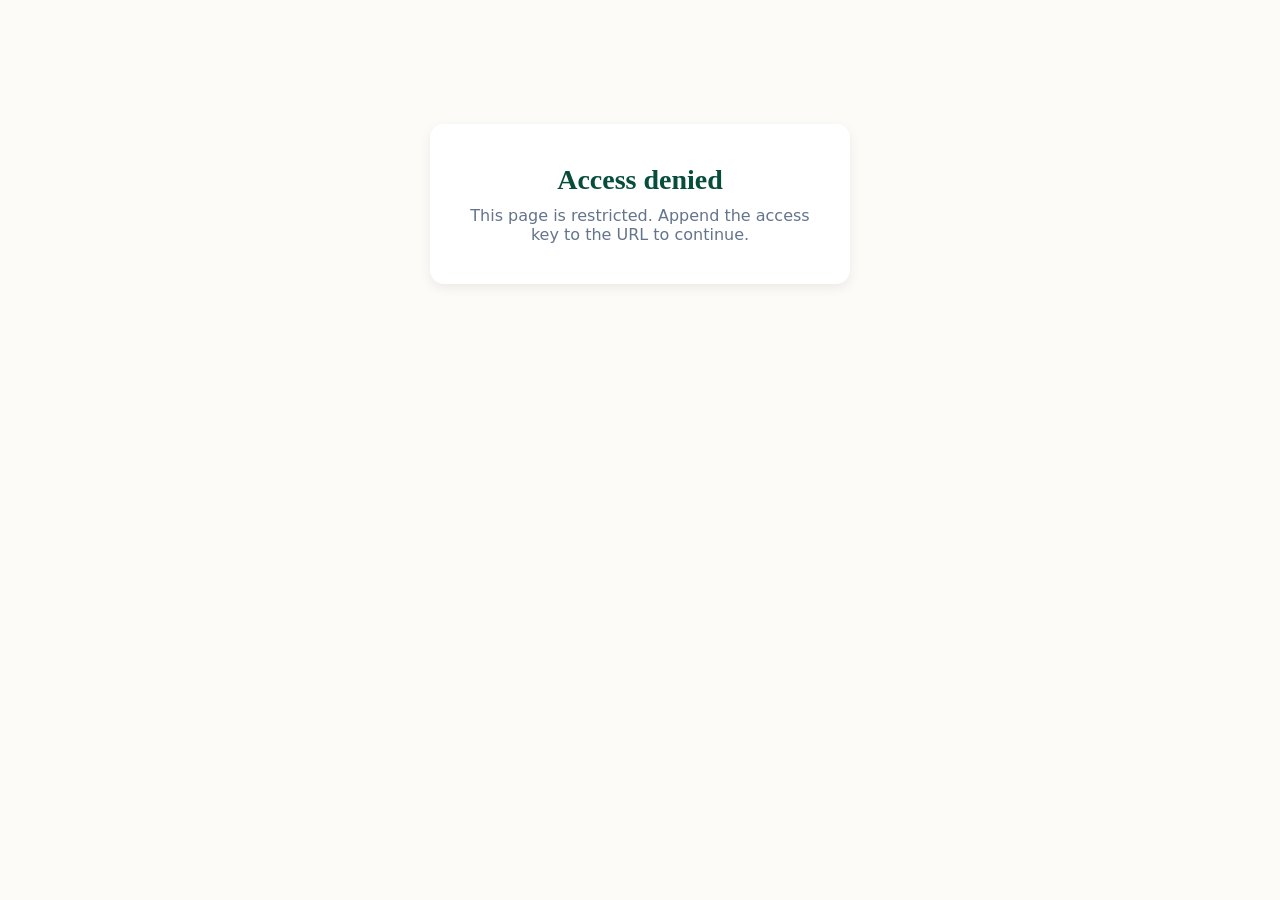
<file: greenbay-bot-backend/frontend/dashboard.html>
<!DOCTYPE html>
<html lang="en">
<head>
    <meta charset="UTF-8">
    <meta name="viewport" content="width=device-width, initial-scale=1.0">
    <title>GreenBay AI Evaluator | Ops Dashboard</title>
    <meta http-equiv="Content-Security-Policy" content="default-src 'self'; script-src 'self' 'unsafe-inline'; style-src 'self' 'unsafe-inline' https://fonts.googleapis.com; font-src https://fonts.gstatic.com; img-src 'self' data:; connect-src 'self';">
    <meta name="robots" content="noindex,nofollow">
    <link rel="preconnect" href="https://fonts.googleapis.com">
    <link rel="preconnect" href="https://fonts.gstatic.com" crossorigin>
    <link href="https://fonts.googleapis.com/css2?family=DM+Sans:wght@400;500;600;700&family=Fraunces:wght@600;700&display=swap" rel="stylesheet">
    <meta http-equiv="Cache-Control" content="no-cache, no-store, must-revalidate">
    <style>
        :root {
            --green-primary: #0D9F4F;
            --green-light: #E8F8EF;
            --green-dark: #087A3B;
            --forest: #064E3B;
            --cream: #FDFBF7;
            --slate: #334155;
            --muted: #64748B;
            --white: #FFFFFF;
            --gold: #F59E0B;
            --red: #EF4444;
            --border: #E5E7EB;
            --shadow-sm: 0 1px 3px rgba(0, 0, 0, .06), 0 1px 2px rgba(0, 0, 0, .04);
            --shadow-md: 0 4px 12px rgba(0, 0, 0, .07);
            --radius: 14px;
        }
        * { box-sizing: border-box; margin: 0; padding: 0; }
        body {
            font-family: 'DM Sans', system-ui, sans-serif;
            background: var(--cream);
            color: var(--slate);
            min-height: 100vh;
            padding: 24px;
        }
        h1, h2, h3 { font-family: 'Fraunces', serif; color: var(--forest); }
        h1 { font-size: 28px; font-weight: 700; }
        h2 { font-size: 20px; font-weight: 600; margin-bottom: 16px; }
        .container { max-width: 1240px; margin: 0 auto; }
        .header {
            display: flex;
            justify-content: space-between;
            align-items: center;
            margin-bottom: 28px;
            padding-bottom: 16px;
            border-bottom: 2px solid var(--border);
        }
        .header .meta { font-size: 14px; color: var(--muted); }
        .header .refresh {
            background: var(--green-primary);
            color: var(--white);
            border: none;
            padding: 8px 16px;
            border-radius: 8px;
            font-weight: 600;
            cursor: pointer;
            font-size: 14px;
        }
        .header .refresh:hover { background: var(--green-dark); }
        .header .refresh:disabled { opacity: 0.6; cursor: wait; }
        .header .controls {
            display: flex;
            align-items: center;
            gap: 14px;
        }
        .header .autorefresh {
            display: flex;
            align-items: center;
            gap: 6px;
            font-size: 13px;
            color: var(--muted);
            user-select: none;
            cursor: pointer;
        }
        .header .autorefresh input { cursor: pointer; accent-color: var(--green-primary); }
        .resources-grid {
            display: grid;
            grid-template-columns: repeat(auto-fill, minmax(230px, 1fr));
            gap: 14px;
        }
        .resource-card {
            background: var(--white);
            border-radius: var(--radius);
            padding: 14px 16px;
            box-shadow: var(--shadow-sm);
            border: 1px solid var(--border);
        }
        .resource-card h4 {
            font-family: 'DM Sans', sans-serif;
            font-weight: 600;
            font-size: 13px;
            color: var(--muted);
            margin-bottom: 4px;
            text-transform: uppercase;
            letter-spacing: 0.4px;
        }
        .resource-card .big {
            font-family: 'Fraunces', serif;
            font-size: 22px;
            font-weight: 700;
            color: var(--forest);
            margin-bottom: 6px;
            line-height: 1.1;
        }
        .resource-card .sub {
            font-size: 12px;
            color: var(--muted);
            margin-top: 2px;
        }
        .usage-bar {
            height: 8px;
            border-radius: 999px;
            background: #F1F5F9;
            overflow: hidden;
            margin-top: 8px;
        }
        .usage-bar > span {
            display: block;
            height: 100%;
            border-radius: 999px;
            transition: width 0.4s ease;
        }
        .usage-ok > span    { background: var(--green-primary); }
        .usage-warn > span  { background: var(--gold); }
        .usage-crit > span  { background: var(--red); }
        .section { margin-bottom: 36px; }
        .grid-services {
            display: grid;
            grid-template-columns: repeat(auto-fill, minmax(260px, 1fr));
            gap: 16px;
        }
        .service-card {
            background: var(--white);
            border-radius: var(--radius);
            padding: 18px;
            box-shadow: var(--shadow-sm);
            border: 1px solid var(--border);
        }
        .service-card h3 {
            font-size: 15px;
            font-family: 'DM Sans', sans-serif;
            font-weight: 600;
            color: var(--forest);
            margin-bottom: 8px;
            display: flex;
            align-items: center;
            gap: 8px;
        }
        .status-dot {
            display: inline-block;
            width: 10px;
            height: 10px;
            border-radius: 50%;
            flex-shrink: 0;
        }
        .status-online { background: var(--green-primary); box-shadow: 0 0 0 3px rgba(13, 159, 79, 0.18); }
        .status-idle { background: var(--muted); box-shadow: 0 0 0 3px rgba(100, 116, 139, 0.14); }
        .status-degraded { background: var(--gold); box-shadow: 0 0 0 3px rgba(245, 158, 11, 0.18); }
        .status-disabled { background: #cbd5e1; }
        .status-offline { background: var(--red); box-shadow: 0 0 0 3px rgba(239, 68, 68, 0.18); }
        .service-card .kv {
            display: flex;
            justify-content: space-between;
            font-size: 13px;
            margin: 4px 0;
            color: var(--muted);
        }
        .service-card .kv b { color: var(--slate); font-weight: 500; }
        .service-card .note {
            font-size: 12px;
            color: var(--muted);
            margin-top: 8px;
            padding-top: 8px;
            border-top: 1px dashed var(--border);
        }
        .error-note { color: var(--red); font-size: 12px; margin-top: 6px; }
        .panels {
            display: grid;
            grid-template-columns: 1.3fr 1fr;
            gap: 24px;
        }
        @media (max-width: 880px) {
            .panels { grid-template-columns: 1fr; }
        }
        .panel {
            background: var(--white);
            border-radius: var(--radius);
            padding: 20px;
            box-shadow: var(--shadow-sm);
            border: 1px solid var(--border);
        }
        .recent-row {
            display: grid;
            grid-template-columns: 1fr auto;
            gap: 8px;
            padding: 10px 0;
            border-bottom: 1px solid var(--border);
            align-items: center;
            font-size: 13px;
        }
        .recent-row:last-child { border-bottom: none; }
        .recent-title { font-weight: 500; color: var(--slate); }
        .recent-sub { font-size: 12px; color: var(--muted); }
        .chip {
            display: inline-block;
            padding: 2px 8px;
            border-radius: 999px;
            font-size: 11px;
            font-weight: 600;
            text-transform: uppercase;
            letter-spacing: 0.3px;
        }
        .chip-accept { background: var(--green-light); color: var(--green-dark); }
        .chip-negotiate { background: #FEF3C7; color: #92400E; }
        .chip-reject { background: #FEE2E2; color: #991B1B; }
        .chip-review { background: #E0E7FF; color: #3730A3; }
        .chip-neutral { background: #F1F5F9; color: var(--slate); }
        .analytics-grid {
            display: grid;
            grid-template-columns: repeat(2, 1fr);
            gap: 14px;
            margin-bottom: 14px;
        }
        .metric {
            background: var(--green-light);
            border-radius: 10px;
            padding: 14px;
            text-align: center;
        }
        .metric .v {
            font-family: 'Fraunces', serif;
            font-size: 28px;
            font-weight: 700;
            color: var(--forest);
            line-height: 1;
        }
        .metric .l {
            font-size: 12px;
            color: var(--muted);
            margin-top: 4px;
        }
        .bar-list { margin-top: 12px; }
        .bar-row {
            display: grid;
            grid-template-columns: 130px 1fr auto;
            align-items: center;
            gap: 8px;
            padding: 6px 0;
            font-size: 13px;
        }
        .bar { height: 8px; background: var(--green-light); border-radius: 999px; overflow: hidden; }
        .bar > span { display: block; height: 100%; background: var(--green-primary); }
        .bar-val { color: var(--muted); font-size: 12px; min-width: 40px; text-align: right; }
        .denied {
            max-width: 420px;
            margin: 100px auto;
            text-align: center;
            background: var(--white);
            padding: 40px;
            border-radius: var(--radius);
            box-shadow: var(--shadow-md);
        }
        .denied h1 { margin-bottom: 10px; }
        .denied p { color: var(--muted); }
        .loading { color: var(--muted); font-size: 13px; text-align: center; padding: 16px; }
    </style>
</head>
<body>

<div id="denied" class="denied" style="display:none;">
    <h1>Access denied</h1>
    <p>This page is restricted. Append the access key to the URL to continue.</p>
</div>

<div id="app" class="container" style="display:none;">
    <div class="header">
        <div>
            <h1>GreenBay Ops Dashboard</h1>
            <div class="meta" id="meta">Loading…</div>
        </div>
        <div class="controls">
            <label class="autorefresh" title="Auto-refresh every 30 seconds">
                <input type="checkbox" id="autoRefreshToggle" checked>
                Auto-refresh 30s
            </label>
            <button class="refresh" id="refreshBtn">Refresh now</button>
        </div>
    </div>

    <div class="section">
        <h2>Service status</h2>
        <div id="services" class="grid-services">
            <div class="loading">Loading service status…</div>
        </div>
    </div>

    <div class="section">
        <h2>Resource usage</h2>
        <div id="resources" class="resources-grid">
            <div class="loading">Loading resource usage…</div>
        </div>
    </div>

    <div class="section">
        <h2>Learning loop diagnostic</h2>
        <p style="font-size:13px;color:var(--muted);margin-bottom:12px;">
            Confirms Google Sheets human-price cache and a sample Airtable human/AI ratio. Each evaluation logs <code style="font-size:12px;">EVAL_PRICE_TRACE</code> with before/after reconciled retail (with vs without Sheet learner).
        </p>
        <div style="display:flex;gap:12px;flex-wrap:wrap;align-items:flex-end;margin-bottom:12px;">
            <label style="font-size:13px;">Brand<br>
                <input id="diagBrand" type="text" value="LG" style="padding:8px 10px;border-radius:8px;border:1px solid var(--border);min-width:120px;margin-top:4px;">
            </label>
            <label style="font-size:13px;">Category<br>
                <input id="diagCategory" type="text" value="refrigerator" style="padding:8px 10px;border-radius:8px;border:1px solid var(--border);min-width:140px;margin-top:4px;">
            </label>
            <button type="button" class="refresh" id="diagRefreshBtn">Load diagnostic</button>
        </div>
        <div id="learningDiag"><div class="loading">Loading…</div></div>
    </div>

    <div class="panels">
        <div class="panel">
            <h2>Recent evaluations</h2>
            <div id="recent"><div class="loading">Loading…</div></div>
        </div>
        <div class="panel">
            <h2>Analytics (last 90 days)</h2>
            <div id="analytics"><div class="loading">Loading…</div></div>
        </div>
    </div>
</div>

<script>
(function(){
    const params = new URLSearchParams(window.location.search);
    const key = params.get('key') || '';
    if (!key) {
        document.getElementById('denied').style.display = 'block';
        return;
    }
    document.getElementById('app').style.display = 'block';

    async function fetchJson(path) {
        const sep = path.includes('?') ? '&' : '?';
        const r = await fetch(path + sep + 'key=' + encodeURIComponent(key), { credentials: 'same-origin' });
        if (!r.ok) throw new Error(path + ' → HTTP ' + r.status);
        return r.json();
    }

    function fmt(v) {
        if (v === null || v === undefined || v === '') return '—';
        return v;
    }
    function fmtNum(v) {
        if (v === null || v === undefined) return '—';
        try { return Number(v).toLocaleString(); } catch(_) { return String(v); }
    }
    function fmtTime(iso) {
        if (!iso) return '—';
        try {
            const d = new Date(iso);
            const now = new Date();
            const diffMin = Math.round((now - d) / 60000);
            if (diffMin < 1) return 'just now';
            if (diffMin < 60) return diffMin + ' min ago';
            if (diffMin < 60 * 24) return Math.round(diffMin / 60) + ' hr ago';
            return d.toLocaleDateString();
        } catch(_) { return iso; }
    }
    function statusClass(s) {
        s = (s || '').toLowerCase();
        if (s === 'online') return 'status-online';
        if (s === 'idle') return 'status-idle';
        if (s === 'degraded' || s === 'warn') return 'status-degraded';
        if (s === 'disabled' || s === 'not_configured') return 'status-disabled';
        return 'status-offline';
    }

    function serviceCard(svc) {
        const rows = (svc.rows || []).map(r =>
            '<div class="kv"><span>' + fmt(r[0]) + '</span><b>' + fmt(r[1]) + '</b></div>'
        ).join('');
        const err = svc.error ? '<div class="error-note">' + svc.error + '</div>' : '';
        const note = svc.note ? '<div class="note">' + svc.note + '</div>' : '';
        return '<div class="service-card">' +
            '<h3><span class="status-dot ' + statusClass(svc.status) + '"></span>' + svc.label + '</h3>' +
            rows + err + note +
            '</div>';
    }

    function renderStatus(data) {
        const S = data.services || {};
        const cards = [];

        // Primary Vision (Claude)
        cards.push(serviceCard({
            label: 'Primary Vision (Claude)',
            status: S.anthropic?.status,
            rows: [
                ['Configured', S.anthropic?.configured ? 'yes' : 'no'],
                ['Model', S.anthropic?.model || '—'],
            ],
        }));
        // Vertex AI
        cards.push(serviceCard({
            label: 'Vertex AI (Gemini)',
            status: S.vertex?.status,
            rows: [
                ['Project', S.vertex?.project || '—'],
                ['Model', S.vertex?.model || '—'],
                ['Calls today', fmtNum(S.vertex?.calls_today)],
                ['Last success', fmtTime(S.vertex?.last_success_at)],
            ],
            error: S.vertex?.last_error,
            note: 'Monitor credit usage in Google Cloud Console.',
        }));
        // Airtable
        cards.push(serviceCard({
            label: 'Airtable (Data Repository)',
            status: S.airtable?.status,
            rows: [
                ['Base', S.airtable?.base_id || '—'],
                ['Table', S.airtable?.table || '—'],
                ['Writes today', fmtNum(S.airtable?.writes_today)],
                ['Pending fallback', fmtNum(S.airtable?.pending_fallback_records)],
                ['Last success', fmtTime(S.airtable?.last_successful_write)],
            ],
            error: S.airtable?.last_error,
        }));
        // Google Sheets
        cards.push(serviceCard({
            label: 'Google Sheets',
            status: S.sheets?.status,
            rows: [
                ['Credentials', S.sheets?.credentials_source || '—'],
                ['Sheet', S.sheets?.sheet_id || '—'],
            ],
        }));
        // Tavily
        cards.push(serviceCard({
            label: 'Tavily (Web Search)',
            status: S.tavily?.status,
            rows: [['Configured', S.tavily?.configured ? 'yes' : 'no']],
        }));
        // AWS S3
        cards.push(serviceCard({
            label: 'AWS S3',
            status: S.s3?.status,
            rows: [
                ['Configured', S.s3?.configured ? 'yes' : 'no'],
                ['Bucket', S.s3?.bucket || '—'],
                ['Region', S.s3?.region || '—'],
            ],
        }));
        // Database
        cards.push(serviceCard({
            label: 'Database',
            status: S.database?.status,
            rows: [
                ['Dialect', S.database?.dialect || '—'],
                ['Valuations', fmtNum(S.database?.valuation_count)],
            ],
            error: S.database?.error,
        }));
        // Redis
        cards.push(serviceCard({
            label: 'Redis',
            status: S.redis?.status,
            rows: [['Host', S.redis?.host || '—']],
            error: S.redis?.error,
        }));
        // Qdrant
        cards.push(serviceCard({
            label: 'Qdrant',
            status: S.qdrant?.status,
            rows: [['URL', S.qdrant?.url || '—']],
            error: S.qdrant?.error,
        }));
        // Flowcart
        cards.push(serviceCard({
            label: 'Flowcart (WhatsApp)',
            status: S.flowcart?.status,
            rows: [['Webhook secret', S.flowcart?.configured ? 'configured' : 'missing']],
        }));

        document.getElementById('services').innerHTML = cards.join('');
    }

    function decisionChip(d) {
        d = (d || '').toLowerCase();
        if (d === 'accept') return '<span class="chip chip-accept">accept</span>';
        if (d === 'negotiate') return '<span class="chip chip-negotiate">negotiate</span>';
        if (d === 'reject' || d === 'decline') return '<span class="chip chip-reject">' + d + '</span>';
        if (d === 'review' || d === 'redirect_to_agents') return '<span class="chip chip-review">' + d + '</span>';
        return '<span class="chip chip-neutral">' + (d || '—') + '</span>';
    }

    function renderRecent(data) {
        const rows = (data.sessions || []).map(s => {
            const brand = s.brand || 'Unknown';
            const model = s.model ? ' ' + s.model : '';
            const offer = s.opening_offer != null
                ? 'KES ' + fmtNum(Math.round(s.opening_offer))
                : '—';
            return '<div class="recent-row">' +
                '<div>' +
                '<div class="recent-title">' + brand + model + '</div>' +
                '<div class="recent-sub">' + (s.category || '—') + ' · ' + fmtTime(s.created_at) + ' · confidence ' + fmtNum(Math.round(s.confidence_score || 0)) + '</div>' +
                '</div>' +
                '<div style="text-align:right;">' +
                '<div><b>' + offer + '</b></div>' +
                '<div>' + decisionChip(s.decision) + '</div>' +
                '</div>' +
                '</div>';
        }).join('') || '<div class="loading">No evaluations yet.</div>';
        document.getElementById('recent').innerHTML = rows;
    }

    function renderAnalytics(data) {
        const metrics =
            '<div class="analytics-grid">' +
            '<div class="metric"><div class="v">' + fmtNum(data.total_evaluations) + '</div><div class="l">Total evaluations</div></div>' +
            '<div class="metric"><div class="v">' + fmtNum(Math.round(data.mean_confidence || 0)) + '</div><div class="l">Avg confidence</div></div>' +
            '<div class="metric"><div class="v">KES ' + fmtNum(Math.round(data.mean_offer || 0)) + '</div><div class="l">Avg offer</div></div>' +
            '<div class="metric"><div class="v">' + fmtNum(data.evaluations_today) + '</div><div class="l">Today</div></div>' +
            '</div>';

        function bars(title, items) {
            if (!items || !items.length) return '';
            const max = items.reduce((m, x) => Math.max(m, x.count), 0) || 1;
            const rows = items.map(x =>
                '<div class="bar-row">' +
                '<span>' + (x.label || '—') + '</span>' +
                '<div class="bar"><span style="width:' + Math.max(4, (x.count / max) * 100) + '%"></span></div>' +
                '<span class="bar-val">' + fmtNum(x.count) + '</span>' +
                '</div>'
            ).join('');
            return '<h3 style="font-family:DM Sans;font-weight:600;font-size:14px;margin-top:10px;color:var(--forest)">' + title + '</h3>' +
                '<div class="bar-list">' + rows + '</div>';
        }

        const html = metrics +
            bars('Decision distribution', data.decisions) +
            bars('Top brands', data.top_brands) +
            bars('Top categories', data.top_categories);

        document.getElementById('analytics').innerHTML = html || '<div class="loading">No data yet.</div>';
    }

    function usageClass(pct) {
        if (pct === null || pct === undefined || isNaN(pct)) return 'usage-ok';
        if (pct >= 80) return 'usage-crit';
        if (pct >= 50) return 'usage-warn';
        return 'usage-ok';
    }

    function resourceCard({ title, big, sub, percent, extra }) {
        const pct = (typeof percent === 'number' && !isNaN(percent))
            ? Math.max(0, Math.min(100, percent)) : null;
        const bar = pct === null ? '' :
            '<div class="usage-bar ' + usageClass(pct) + '">' +
            '<span style="width:' + pct.toFixed(1) + '%"></span></div>';
        const extraHtml = extra ? '<div class="sub">' + extra + '</div>' : '';
        return '<div class="resource-card">' +
            '<h4>' + title + '</h4>' +
            '<div class="big">' + fmt(big) + '</div>' +
            (sub ? '<div class="sub">' + sub + '</div>' : '') +
            bar +
            extraHtml +
            '</div>';
    }

    function renderResources(data) {
        if (!data) {
            document.getElementById('resources').innerHTML =
                '<div class="loading">No resource data yet.</div>';
            return;
        }
        const cards = [];

        // CPU
        cards.push(resourceCard({
            title: 'CPU',
            big: data.cpu?.display || '—',
            sub: data.cpu?.cores ? (data.cpu.cores + ' cores') : '',
            percent: data.cpu?.percent,
        }));
        // Memory
        cards.push(resourceCard({
            title: 'Memory',
            big: (data.memory?.percent != null ? data.memory.percent.toFixed(0) + '%' : '—'),
            sub: data.memory?.display || '',
            percent: data.memory?.percent,
        }));
        // Disk
        cards.push(resourceCard({
            title: 'Disk',
            big: (data.disk?.percent != null ? data.disk.percent.toFixed(0) + '%' : '—'),
            sub: data.disk?.display || '',
            percent: data.disk?.percent,
        }));
        // Uptime
        cards.push(resourceCard({
            title: 'Process uptime',
            big: data.uptime?.display || '—',
            sub: data.uptime?.started_at ? ('started ' + fmtTime(data.uptime.started_at)) : '',
        }));
        // Database
        cards.push(resourceCard({
            title: 'Database size',
            big: data.database?.display || '—',
            sub: data.database?.error ? ('error: ' + data.database.error) : 'postgres',
        }));
        // Redis
        cards.push(resourceCard({
            title: 'Redis memory',
            big: data.redis?.display || '—',
            sub: data.redis?.percent != null ? (data.redis.percent.toFixed(0) + '% of max') : 'no maxmemory set',
            percent: data.redis?.percent,
        }));
        // Qdrant
        cards.push(resourceCard({
            title: 'Qdrant vectors',
            big: data.qdrant?.display || '—',
            sub: data.qdrant?.collection ? ('collection: ' + data.qdrant.collection) : '',
        }));
        // S3
        cards.push(resourceCard({
            title: 'S3 storage',
            big: data.s3?.display || '—',
            sub: data.s3?.videos_objects
                ? (fmtNum(data.s3.videos_objects) + ' videos · ' + (data.s3.bucket || ''))
                : (data.s3?.bucket || ''),
        }));
        // Vertex AI calls
        cards.push(resourceCard({
            title: 'Vertex AI (Gemini)',
            big: (data.api_counters?.vertex?.total_calls ?? 0).toLocaleString(),
            sub: data.api_counters?.vertex?.display || 'total calls',
            extra: data.api_counters?.vertex?.last_success_at
                ? ('last ' + fmtTime(data.api_counters.vertex.last_success_at))
                : '',
        }));
        // Airtable writes
        cards.push(resourceCard({
            title: 'Airtable writes',
            big: (data.api_counters?.airtable?.total_writes ?? 0).toLocaleString(),
            sub: data.api_counters?.airtable?.display || 'total writes',
            extra: data.api_counters?.airtable?.pending_fallback
                ? ('pending fallback: ' + data.api_counters.airtable.pending_fallback)
                : '',
        }));

        document.getElementById('resources').innerHTML = cards.join('');
    }

    let _autoTimer = null;
    function setAutoRefresh(on) {
        if (_autoTimer) {
            clearInterval(_autoTimer);
            _autoTimer = null;
        }
        if (on) {
            _autoTimer = setInterval(load, 30000);
        }
    }

    async function loadLearningDiagnostic() {
        const el = document.getElementById('learningDiag');
        if (!el) return;
        const brandEl = document.getElementById('diagBrand');
        const catEl = document.getElementById('diagCategory');
        const db = (brandEl && brandEl.value.trim()) || 'LG';
        const dc = (catEl && catEl.value.trim()) || 'refrigerator';
        try {
            el.innerHTML = '<div class="loading">Loading diagnostic…</div>';
            const data = await fetchJson(
                '/dashboard/learning-diagnostic?brand=' + encodeURIComponent(db) +
                '&category=' + encodeURIComponent(dc)
            );
            const gs = data.google_sheets_pricing_learner || {};
            const at = data.airtable_sample || {};
            const acc = gs.sheet_ai_vs_team_accuracy || {};
            el.innerHTML =
                '<div class="panel" style="box-shadow:none;border-style:dashed;padding:16px;">' +
                '<div class="analytics-grid">' +
                '<div class="metric"><div class="v">' + fmtNum(gs.human_evaluator_price_datapoints_loaded) + '</div>' +
                '<div class="l">Human prices loaded (Sheet cache)</div></div>' +
                '<div class="metric"><div class="v">' + fmtNum(gs.distinct_normalized_item_keys) + '</div>' +
                '<div class="l">Distinct item keys</div></div>' +
                '<div class="metric"><div class="v">' + fmt(at.mean_human_to_ai_price_ratio) + '</div>' +
                '<div class="l">Airtable mean human÷AI (' + fmt(at.brand) + ' · ' + fmt(at.category) + ')</div></div>' +
                '<div class="metric"><div class="v">' + fmtNum(at.records_with_human_price) + '</div>' +
                '<div class="l">Airtable rows (human price &gt; 0)</div></div>' +
                '</div>' +
                '<p style="font-size:12px;color:var(--muted);margin-top:12px;">' + fmt(data.logs) + '</p>' +
                (acc.within_20_pct != null
                    ? '<p style="font-size:12px;margin-top:8px;"><b>Sheet AI vs team (historical):</b> ' +
                      Number(acc.within_20_pct).toFixed(1) + '% within 20% of team price (' +
                      fmtNum(acc.within_20_count) + ' / ' + fmtNum(acc.total_comparisons) + ' comparisons).</p>'
                    : '') +
                '</div>';
        } catch (e) {
            el.innerHTML = '<div class="loading" style="color:var(--red)">' + e.message + '</div>';
        }
    }

    async function load() {
        const btn = document.getElementById('refreshBtn');
        if (btn) { btn.disabled = true; btn.textContent = 'Refreshing…'; }
        try {
            const [status, resources, recent, analytics] = await Promise.all([
                fetchJson('/dashboard/status'),
                fetchJson('/dashboard/resources').catch(() => null),
                fetchJson('/dashboard/recent'),
                fetchJson('/dashboard/analytics'),
            ]);
            renderStatus(status);
            renderResources(resources);
            renderRecent(recent);
            renderAnalytics(analytics);
            await loadLearningDiagnostic();
            const now = new Date();
            document.getElementById('meta').textContent =
                'Environment: ' + (status.app || 'app') +
                ' · version ' + (status.version || '?') +
                ' · last updated ' + now.toLocaleTimeString();
        } catch (e) {
            document.getElementById('services').innerHTML =
                '<div class="loading" style="color:var(--red)">' + e.message + '</div>';
        } finally {
            if (btn) { btn.disabled = false; btn.textContent = 'Refresh now'; }
        }
    }

    const refreshBtn = document.getElementById('refreshBtn');
    refreshBtn.addEventListener('click', load);
    const diagBtn = document.getElementById('diagRefreshBtn');
    if (diagBtn) diagBtn.addEventListener('click', loadLearningDiagnostic);
    const autoToggle = document.getElementById('autoRefreshToggle');
    autoToggle.addEventListener('change', () => setAutoRefresh(autoToggle.checked));
    setAutoRefresh(autoToggle.checked);
    // Pause auto-refresh when the tab is hidden; resume when it comes back.
    document.addEventListener('visibilitychange', () => {
        if (document.hidden) {
            setAutoRefresh(false);
        } else if (autoToggle.checked) {
            setAutoRefresh(true);
            load();
        }
    });

    load();
})();
</script>

</body>
</html>
</file>
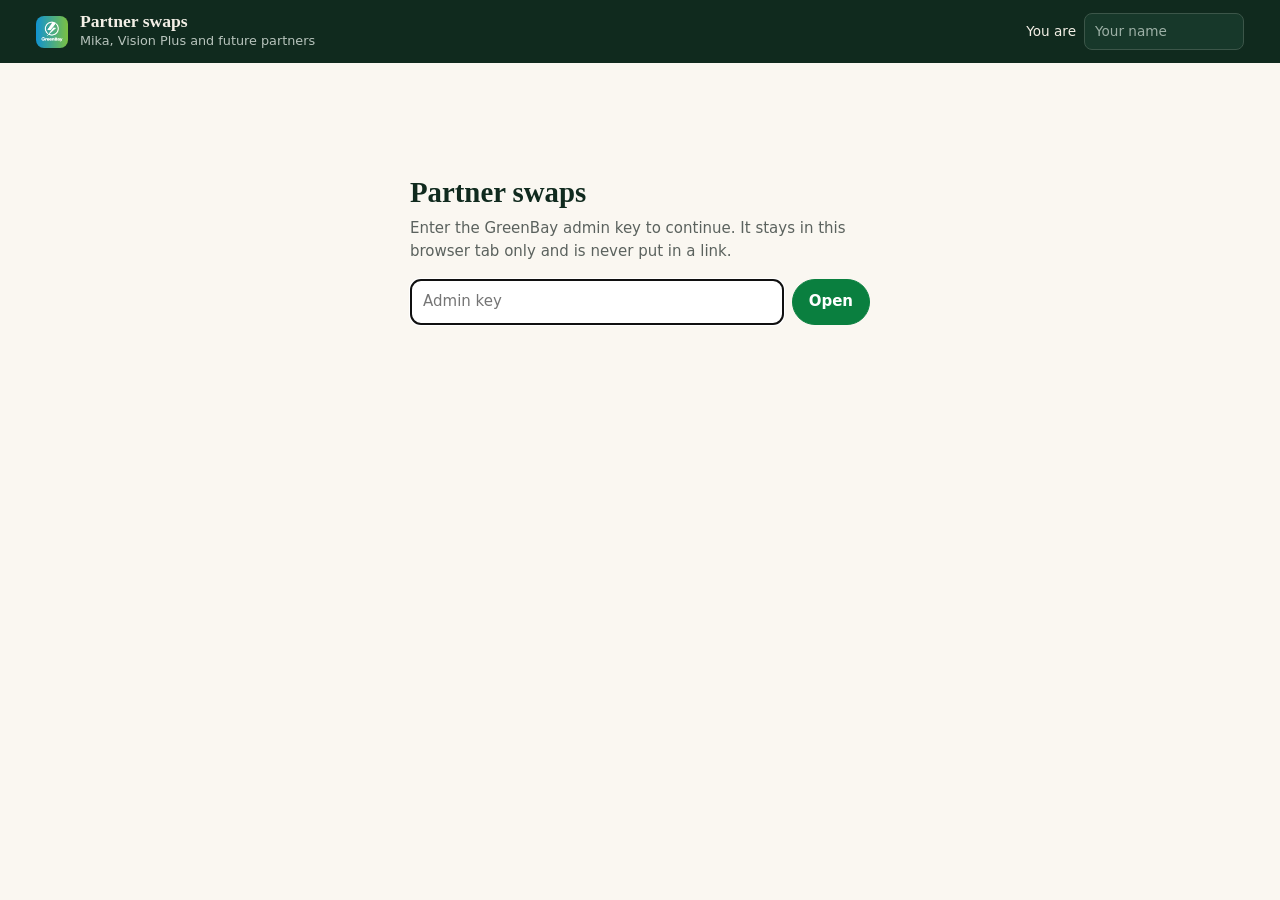
<file: greenbay-bot-backend/frontend/partners-ops.html>
<!DOCTYPE html>
<html lang="en">

<head>
    <meta charset="UTF-8">
    <meta name="viewport" content="width=device-width, initial-scale=1.0">
    <meta name="robots" content="noindex, nofollow">
    <title>Partner swaps | GreenBay ops</title>
    <meta http-equiv="Content-Security-Policy" content="default-src 'self'; script-src 'self'; style-src 'self' 'unsafe-inline' https://fonts.googleapis.com; font-src https://fonts.gstatic.com; img-src 'self' data:; connect-src 'self'; form-action 'none'; frame-ancestors 'none';">
    <link rel="preconnect" href="https://fonts.googleapis.com">
    <link rel="preconnect" href="https://fonts.gstatic.com" crossorigin>
    <link href="https://fonts.googleapis.com/css2?family=Fraunces:opsz,wght@9..144,600;9..144,700&family=DM+Sans:opsz,wght@9..40,400;9..40,500;9..40,600;9..40,700&family=JetBrains+Mono:wght@500&display=swap" rel="stylesheet">
    <link rel="stylesheet" href="partners-ops.css?v=5">
    <link rel="icon" href="greenbay-logo.png" type="image/png">
</head>

<body>
    <header class="o-top">
        <div class="o-top-inner">
            <div class="o-brand">
                <img src="partners/greenbay/greenbay-badge.png" alt="GreenBay" width="32" height="32">
                <div>
                    <div class="o-brand-title">Partner swaps</div>
                    <div class="o-brand-sub">Mika, Vision Plus and future partners</div>
                </div>
            </div>
            <div class="o-me">
                <label for="oActor">You are</label>
                <input id="oActor" type="text" maxlength="100" placeholder="Your name" autocomplete="name">
                <button type="button" class="o-link" id="oSignOut" hidden>Lock</button>
            </div>
        </div>
        <nav class="o-tabs" role="tablist" aria-label="Sections">
            <button role="tab" data-tab="overview" aria-selected="true">Overview</button>
            <button role="tab" data-tab="inspect" aria-selected="false">Inspections <span class="o-count" id="cInspect"></span></button>
            <button role="tab" data-tab="review" aria-selected="false">Needs a price <span class="o-count" id="cReview"></span></button>
            <button role="tab" data-tab="credits" aria-selected="false">Credits</button>
            <button role="tab" data-tab="redeem" aria-selected="false">Record a redemption</button>
            <button role="tab" data-tab="settle" aria-selected="false">Settlement</button>
            <button role="tab" data-tab="qr" aria-selected="false">QR codes</button>
        </nav>
    </header>

    <main class="o-main">
        <!-- key gate: the key is kept for this tab only and sent as a header -->
        <section class="o-gate" id="oGate" hidden>
            <h1>Partner swaps</h1>
            <p>Enter the GreenBay admin key to continue. It stays in this browser tab only and is never put in a link.</p>
            <form id="oGateForm" class="o-row">
                <label class="sr" for="oKey">Admin key</label>
                <input id="oKey" type="password" autocomplete="off" placeholder="Admin key" required>
                <button class="o-btn" type="submit">Open</button>
            </form>
            <p class="o-err" id="oGateErr" hidden></p>
        </section>

        <section class="o-panel" data-panel="overview" id="pOverview"></section>
        <section class="o-panel" data-panel="inspect" id="pInspect" hidden></section>
        <section class="o-panel" data-panel="review" id="pReview" hidden></section>
        <section class="o-panel" data-panel="credits" id="pCredits" hidden>
            <form class="o-filters" id="oCreditFilter">
                <label class="sr" for="fPartner">Partner</label>
                <select id="fPartner"></select>
                <label class="sr" for="fStatus">Status</label>
                <select id="fStatus">
                    <option value="">Every status</option>
                    <option value="offered">Offered</option>
                    <option value="accepted">Accepted</option>
                    <option value="pending_validation">Awaiting inspection</option>
                    <option value="validated">Inspected, not issued</option>
                    <option value="issued,partially_redeemed">Live credit</option>
                    <option value="redeemed">Fully used</option>
                    <option value="expired">Expired</option>
                    <option value="cancelled">Cancelled</option>
                </select>
                <label class="sr" for="fQuery">Code, reference or phone</label>
                <input id="fQuery" type="search" maxlength="60" placeholder="Code, reference or phone">
                <button class="o-btn o-btn--line" type="submit">Find</button>
            </form>
            <div id="oCreditList"></div>
        </section>
        <section class="o-panel" data-panel="redeem" id="pRedeem" hidden>
            <h2 class="o-h2">Record a redemption</h2>
            <p class="o-lede">When a partner tells us a customer used credit, record it here. The amount comes off that customer's balance and goes into the partner's settlement.</p>
            <form id="oRedeemForm" class="o-form">
                <label for="rPartner">Partner</label>
                <select id="rPartner" required></select>
                <label for="rCode">Voucher code</label>
                <input id="rCode" type="text" maxlength="24" required placeholder="e.g. MIKA-7K3Q-92" autocomplete="off">
                <div class="o-hint" id="rLookup" aria-live="polite"></div>
                <label for="rAmount">Amount used (KES)</label>
                <input id="rAmount" type="number" min="1" step="1" required inputmode="numeric">
                <label for="rNote">Partner's receipt or order number</label>
                <input id="rNote" type="text" maxlength="200" placeholder="So the partner can match it">
                <button class="o-btn" type="submit">Record redemption</button>
            </form>
            <div id="oRedeemResult" aria-live="polite"></div>
        </section>
        <section class="o-panel" data-panel="settle" id="pSettle" hidden>
            <h2 class="o-h2">Settlement</h2>
            <p class="o-lede">What GreenBay owes a partner for credit customers actually used in a month, plus what was issued, what lapsed and what customers still hold.</p>
            <form id="oSettleForm" class="o-filters">
                <label class="sr" for="sPartner">Partner</label>
                <select id="sPartner" required></select>
                <label class="sr" for="sMonth">Month</label>
                <input id="sMonth" type="month" required>
                <button class="o-btn o-btn--line" type="submit">Show</button>
                <button class="o-btn o-btn--line" type="button" id="sCsv">Download CSV</button>
            </form>
            <div id="oSettle"></div>
        </section>
        <section class="o-panel" data-panel="qr" id="pQr" hidden>
            <h2 class="o-h2">QR codes and stickers</h2>
            <p class="o-lede">One code per shop and placement, so every scan shows where it came from. Make a code, tick the ones you want, and download a print-ready A4 sheet (four stickers a page) as PDF for the printer or SVG for a designer.</p>
            <form id="oQrNew" class="o-filters">
                <label class="sr" for="qPartner">Partner</label>
                <select id="qPartner" required></select>
                <label class="sr" for="qChannel">Where it goes</label>
                <select id="qChannel">
                    <option value="shop">Shop sticker</option>
                    <option value="website">Website</option>
                    <option value="social">Social post</option>
                    <option value="print">Flyer or poster</option>
                    <option value="staff">Sales staff</option>
                    <option value="event">Event</option>
                </select>
                <label class="sr" for="qShop">Shop</label>
                <input id="qShop" type="text" maxlength="60" placeholder="Shop, e.g. Roysambu">
                <label class="sr" for="qPlacement">Placement</label>
                <input id="qPlacement" type="text" maxlength="40" placeholder="Placement, e.g. counter" required>
                <button class="o-btn" type="submit">Make code</button>
            </form>
            <div class="o-filters">
                <button class="o-btn o-btn--line" type="button" id="qPdf">Stickers PDF</button>
                <button class="o-btn o-btn--line" type="button" id="qSvg">Stickers SVG</button>
                <span class="o-hint" id="qPicked">Tick codes below, or leave all unticked for every active code.</span>
            </div>
            <div id="oQrList"></div>
        </section>
    </main>

    <div class="o-drawer" id="oDrawer" hidden>
        <div class="o-drawer-card" role="dialog" aria-modal="true" aria-labelledby="dTitle">
            <button class="o-x" type="button" id="dClose" aria-label="Close">&times;</button>
            <div id="dBody"></div>
        </div>
    </div>
    <div class="o-toast" id="oToast" role="status" aria-live="polite" hidden></div>

    <script src="partners-ops.js?v=5"></script>
</body>

</html>
</file>
<file: greenbay-bot-backend/frontend/partners-ops.css>
/* GreenBay ops: partner swaps. An internal working page: calm, dense where
   it helps, readable on a phone in a shop. GreenBay green, warm paper. */
:root {
  --g-ink: #102A1E; --g-paper: #FAF7F1; --g-card: #FFFFFF; --g-line: #E3DCCD; --g-muted: #5B625E;
  --g-green: #0A7F3F; --g-green-dk: #075C2F; --g-green-soft: #E8F3EA; --g-amber: #8F5600; --g-amber-soft: #FBF0DC;
  --g-red: #B3261E; --g-red-soft: #FBE9E7; --g-violet: #472F8F;
  --f-head: 'Fraunces', Georgia, serif; --f-body: 'DM Sans', system-ui, sans-serif; --f-mono: 'JetBrains Mono', ui-monospace, monospace;
}
* { box-sizing: border-box; margin: 0; padding: 0; }
[hidden] { display: none !important; }
body { background: var(--g-paper); color: var(--g-ink); font: 15px/1.55 var(--f-body); }
button, input, select { font: inherit; color: inherit; }
.sr { position: absolute; width: 1px; height: 1px; overflow: hidden; clip: rect(0 0 0 0); white-space: nowrap; }

.o-top { position: sticky; top: 0; z-index: 20; background: var(--g-ink); color: #F3EFE6; }
.o-top-inner { max-width: 1240px; margin: 0 auto; padding: 12px 16px; display: flex; flex-wrap: wrap; gap: 12px; align-items: center; justify-content: space-between; }
.o-brand { display: flex; gap: 12px; align-items: center; }
.o-brand img { border-radius: 8px; }
.o-brand-title { font: 700 1.1rem/1.1 var(--f-head); }
.o-brand-sub { font-size: .8rem; color: #B8C4BD; }
.o-me { display: flex; gap: 8px; align-items: center; font-size: .85rem; }
.o-me input[type=text] { min-height: 36px; width: 160px; padding: 7px 10px; border-radius: 8px; border: 1px solid #3C5649; background: #17382A; color: #F3EFE6; }
.o-me input::placeholder { color: #9DB0A6; }
.o-tabs { max-width: 1240px; margin: 0 auto; padding: 0 8px; display: flex; gap: 2px; overflow-x: auto; scrollbar-width: none; }
.o-tabs button { background: none; border: 0; color: #C9D3CD; padding: 10px 12px; border-bottom: 2px solid transparent; white-space: nowrap; cursor: pointer; font-weight: 500; }
.o-tabs button[aria-selected="true"] { color: #FFFFFF; border-bottom-color: #7BD49A; }
.o-tabs button:focus-visible, .o-btn:focus-visible, .o-link:focus-visible { outline: 3px solid #7BD49A; outline-offset: 2px; }
.o-count:not(:empty) { display: inline-block; min-width: 20px; padding: 0 6px; border-radius: 999px; background: #F2C46D; color: #1F1300; font-size: .75rem; font-weight: 700; text-align: center; margin-left: 4px; }

.o-main { max-width: 1240px; margin: 0 auto; padding: 24px 16px 64px; }
.o-h2 { font: 700 1.5rem/1.2 var(--f-head); margin-bottom: 6px; }
.o-lede { color: var(--g-muted); max-width: 46em; margin-bottom: 20px; }
.o-gate { max-width: 460px; margin: 10vh auto; }
.o-gate h1 { font: 700 1.8rem/1.1 var(--f-head); margin-bottom: 8px; }
.o-gate p { color: var(--g-muted); margin-bottom: 16px; }
.o-row { display: flex; gap: 8px; }
.o-row input { flex: 1; }
.o-err { color: var(--g-red); margin-top: 10px; }

input[type=text], input[type=search], input[type=number], input[type=password], input[type=month], select {
  padding: 10px 12px; border-radius: 10px; border: 1px solid #A39887; background: #FFFFFF; min-height: 44px;
}
.o-btn { display: inline-flex; align-items: center; justify-content: center; gap: 6px; min-height: 44px; padding: 0 16px; border-radius: 999px; border: 1.5px solid var(--g-green); background: var(--g-green); color: #FFFFFF; font-weight: 600; cursor: pointer; }
.o-btn:hover { background: var(--g-green-dk); border-color: var(--g-green-dk); }
.o-btn--line { background: transparent; color: var(--g-ink); border-color: #A39887; }
.o-btn--line:hover { background: #FFFFFF; border-color: var(--g-ink); }
.o-btn--warn { background: transparent; color: var(--g-red); border-color: var(--g-red); }
.o-btn--warn:hover { background: var(--g-red-soft); border-color: var(--g-red); }
.o-btn[disabled] { opacity: .5; cursor: not-allowed; }
.o-link { background: none; border: 0; color: inherit; text-decoration: underline; cursor: pointer; font-size: .85rem; }

/* overview */
.o-partners { display: grid; gap: 16px; }
@media (min-width: 900px) { .o-partners { grid-template-columns: repeat(2, 1fr); } }
.o-card { background: var(--g-card); border: 1px solid var(--g-line); border-radius: 14px; padding: 18px; }
.o-card h3 { font: 700 1.15rem/1.2 var(--f-head); display: flex; justify-content: space-between; align-items: baseline; gap: 8px; }
.o-card h3 a { font: 500 .8rem var(--f-body); color: var(--g-green-dk); }
.o-stats { display: grid; grid-template-columns: repeat(2, 1fr); gap: 10px; margin: 14px 0 16px; }
@media (min-width: 560px) { .o-stats { grid-template-columns: repeat(4, 1fr); } }
.o-stat { background: var(--g-paper); border-radius: 10px; padding: 10px 12px; }
.o-stat b { display: block; font: 700 1.25rem/1.2 var(--f-body); font-variant-numeric: tabular-nums; }
.o-stat span { font-size: .78rem; color: var(--g-muted); }
.o-funnel { display: grid; gap: 4px; }
.o-funnel-row { display: grid; grid-template-columns: 82px 1fr 44px; gap: 8px; align-items: center; font-size: .82rem; }
.o-funnel-row i { display: block; height: 8px; border-radius: 4px; background: var(--g-green); min-width: 2px; transition: width .6s ease; }
.o-funnel-row em { font-style: normal; text-align: right; font-variant-numeric: tabular-nums; color: var(--g-muted); }
.o-period { display: flex; gap: 6px; margin-bottom: 16px; flex-wrap: wrap; }

/* lists */
.o-list { display: grid; gap: 10px; }
.o-item { background: var(--g-card); border: 1px solid var(--g-line); border-radius: 12px; padding: 14px 16px; display: grid; gap: 10px; }
@media (min-width: 900px) { .o-item { grid-template-columns: minmax(0, 1.5fr) minmax(0, .8fr) minmax(300px, 1.1fr); align-items: center; } }
.o-item-title { font-weight: 600; }
.o-item-sub { font-size: .85rem; color: var(--g-muted); }
.o-item-actions { display: flex; flex-wrap: wrap; gap: 8px; justify-content: flex-start; }
@media (min-width: 900px) { .o-item-actions { justify-content: flex-end; } }
.o-mono { font-family: var(--f-mono); font-size: .9em; letter-spacing: .02em; }
.o-amount { font-weight: 700; font-variant-numeric: tabular-nums; }
.o-badge { display: inline-block; padding: 1px 8px; border-radius: 999px; font-size: .74rem; font-weight: 600; background: var(--g-paper); border: 1px solid var(--g-line); white-space: nowrap; }
.o-badge.s-offered, .o-badge.s-accepted { background: var(--g-amber-soft); border-color: #EBCF9C; color: #6B4100; }
.o-badge.s-pending_validation, .o-badge.s-validated { background: #EEE9F8; border-color: #D3C8EE; color: var(--g-violet); }
.o-badge.s-issued, .o-badge.s-partially_redeemed { background: var(--g-green-soft); border-color: #BFDDC6; color: var(--g-green-dk); }
.o-badge.s-redeemed { background: #E7EEF5; border-color: #C8D6E4; color: #234A6D; }
.o-badge.s-expired, .o-badge.s-cancelled { background: var(--g-red-soft); border-color: #F0C5C0; color: var(--g-red); }
.o-badge.p { background: var(--g-ink); color: #FFFFFF; border-color: var(--g-ink); }
.o-empty { padding: 32px 16px; text-align: center; color: var(--g-muted); background: var(--g-card); border: 1px dashed var(--g-line); border-radius: 12px; }

.o-filters { display: flex; flex-wrap: wrap; gap: 8px; margin-bottom: 16px; }
.o-filters input[type=search] { flex: 1 1 220px; }
.o-form { display: grid; gap: 6px; max-width: 460px; }
.o-form label { font-weight: 600; font-size: .9rem; margin-top: 8px; }
.o-form .o-btn { margin-top: 14px; justify-self: start; }
.o-hint { font-size: .85rem; color: var(--g-muted); min-height: 1.2em; }

/* settlement */
.o-sum { display: grid; gap: 10px; grid-template-columns: repeat(2, 1fr); margin: 8px 0 20px; }
@media (min-width: 760px) { .o-sum { grid-template-columns: repeat(4, 1fr); } }
.o-sum .o-stat { background: var(--g-card); border: 1px solid var(--g-line); }
.o-sum .o-stat.due { border-color: var(--g-green); background: var(--g-green-soft); }
.o-table { width: 100%; border-collapse: collapse; background: var(--g-card); border: 1px solid var(--g-line); border-radius: 12px; overflow: hidden; }
.o-table th, .o-table td { text-align: left; padding: 10px 12px; border-bottom: 1px solid var(--g-line); font-size: .9rem; }
.o-table th { background: var(--g-paper); font-weight: 600; font-size: .8rem; text-transform: uppercase; letter-spacing: .06em; color: var(--g-muted); }
@media (max-width: 640px) {
  .o-table thead { display: none; }
  .o-table tr { display: grid; grid-template-columns: 1fr 1fr; padding: 8px 0; border-bottom: 1px solid var(--g-line); }
  .o-table td { border: 0; padding: 4px 12px; }
}

/* drawer */
.o-drawer { position: fixed; inset: 0; background: rgba(16, 42, 30, .45); z-index: 50; display: flex; justify-content: flex-end; }
.o-drawer-card { background: var(--g-paper); width: min(560px, 100%); height: 100%; overflow-y: auto; padding: 24px 20px 40px; position: relative; }
.o-x { position: absolute; right: 12px; top: 10px; background: none; border: 0; font-size: 1.8rem; line-height: 1; cursor: pointer; color: var(--g-ink); padding: 6px 10px; }
.o-drawer h3 { font: 700 1.3rem/1.2 var(--f-head); margin-right: 40px; }
.o-kv { display: grid; grid-template-columns: 140px 1fr; gap: 6px 12px; margin: 14px 0; font-size: .92rem; }
.o-kv dt { color: var(--g-muted); }
.o-trail { list-style: none; border-left: 2px solid var(--g-line); margin: 10px 0 0 6px; padding-left: 14px; display: grid; gap: 10px; font-size: .88rem; }
.o-trail li b { font-weight: 600; }
.o-trail li small { display: block; color: var(--g-muted); }
.o-code { display: inline-block; font: 600 1.15rem var(--f-mono); padding: 6px 12px; border: 1.5px dashed var(--g-green); border-radius: 10px; background: #FFFFFF; margin: 6px 0; }
.o-inline { display: flex; flex-wrap: wrap; gap: 8px; align-items: center; margin-top: 10px; }
.o-inline input { flex: 1 1 140px; }

.o-toast { position: fixed; left: 50%; bottom: 20px; transform: translateX(-50%); background: var(--g-ink); color: #FFFFFF; padding: 10px 16px; border-radius: 10px; z-index: 60; max-width: calc(100% - 32px); box-shadow: 0 10px 30px rgba(0,0,0,.25); }
.o-toast.bad { background: var(--g-red); }

@media (prefers-reduced-motion: reduce) { * { transition: none !important; } }

.o-table .o-mono { white-space: nowrap; }
</file>
